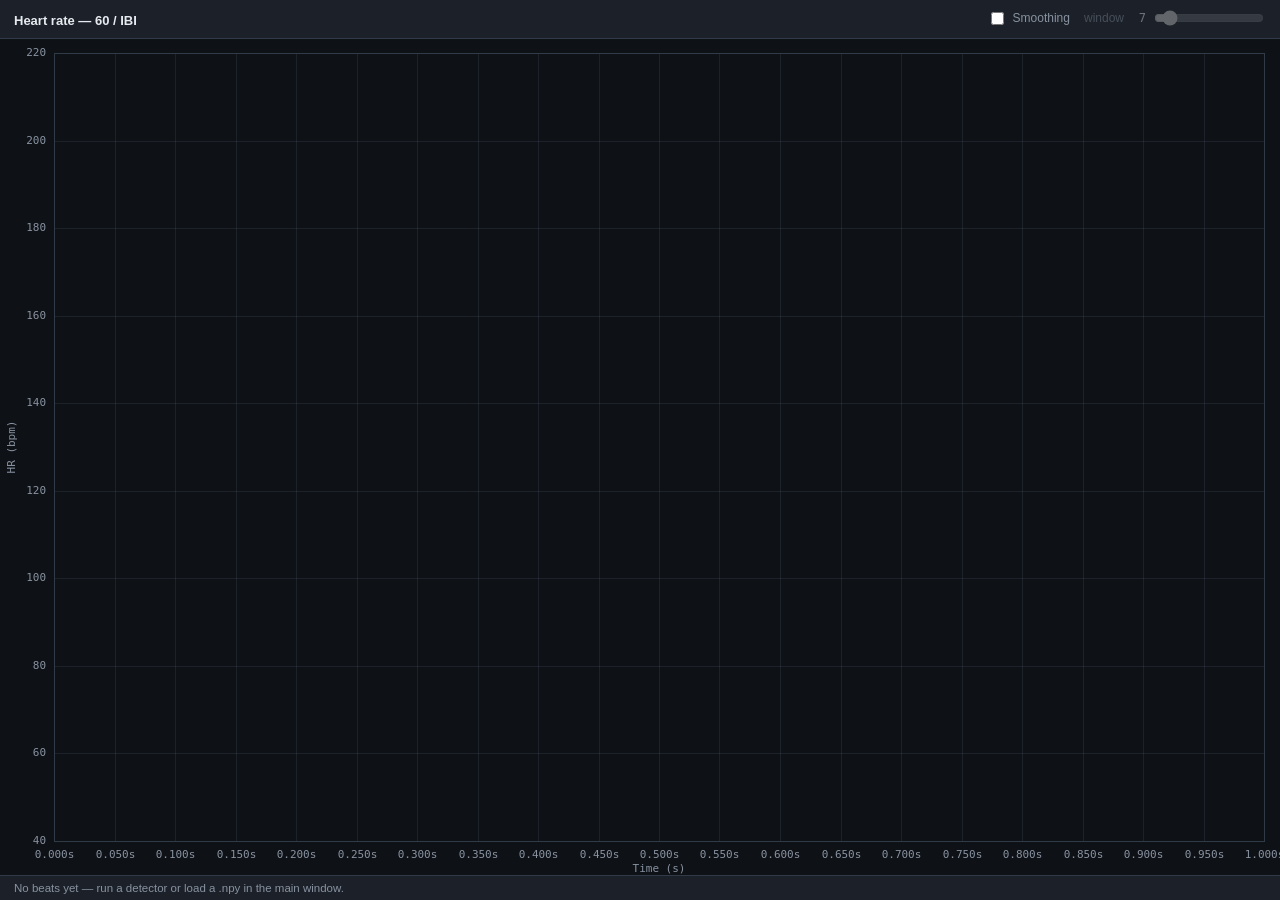
<file: src/beat_app/static/hr.html>
<!doctype html>
<html lang="en">
<head>
  <meta charset="utf-8" />
  <meta name="viewport" content="width=device-width, initial-scale=1" />
  <title>HR — Beat Marker</title>
  <style>
    :root {
      --bg: #0e1116; --panel: #1c2129; --border: #313a47;
      --text: #e6eaf0; --muted: #8892a0; --hr: #46e6a0; --playhead: #ffd23f;
      --grid: rgba(120,140,170,0.14);
    }
    * { box-sizing: border-box; }
    html, body { margin: 0; height: 100%; background: var(--bg); color: var(--text);
      font: 13px/1.4 -apple-system, BlinkMacSystemFont, "Segoe UI", Roboto, sans-serif; }
    body { display: flex; flex-direction: column; height: 100vh; }
    header { display: flex; align-items: baseline; gap: 14px; padding: 8px 14px;
      background: var(--panel); border-bottom: 1px solid var(--border); }
    header #title { font-weight: 600; }
    header #stats { color: var(--muted); font-family: ui-monospace, Menlo, monospace; font-size: 12px; }
    header .controls { margin-left: auto; display: flex; align-items: center; gap: 14px; }
    .ctl { color: var(--muted); display: inline-flex; align-items: center; gap: 6px;
      font-size: 12px; white-space: nowrap; cursor: pointer; }
    .ctl input[type="range"] { width: 110px; accent-color: var(--hr); cursor: pointer; }
    .ctl input[type="checkbox"] { accent-color: var(--hr); cursor: pointer; }
    .ctl.disabled { opacity: 0.4; cursor: default; }
    .ctl.disabled input { cursor: default; }
    #win-val { color: var(--text); font-family: ui-monospace, Menlo, monospace;
      min-width: 16px; text-align: right; display: inline-block; }
    #hr { flex: 1; width: 100%; min-height: 0; display: block; }
    footer { padding: 4px 14px; color: var(--muted); font-size: 11.5px;
      background: var(--panel); border-top: 1px solid var(--border); min-height: 22px; }
  </style>
</head>
<body>
  <header>
    <span id="title">Heart rate — 60 / IBI</span>
    <span id="stats"></span>
    <span class="controls">
      <label class="ctl"><input type="checkbox" id="smooth-toggle" /> Smoothing</label>
      <label class="ctl" id="win-ctl" title="Moving-average window (number of HR points)">
        window <span id="win-val">7</span>
        <input type="range" id="smooth-window" min="5" max="30" step="1" value="7" />
      </label>
    </span>
  </header>
  <canvas id="hr"></canvas>
  <footer id="msg">Waiting for the main window…</footer>

  <script>
  "use strict";
  // Synced with the main Beat Marker window over a same-origin BroadcastChannel.
  const channel = new BroadcastChannel("beatmarker-hr");
  let data = { beats: [], view: { start: 0, end: 1 }, duration: 0, name: "" };
  let playhead = null;

  const canvas = document.getElementById("hr");
  const ctx = canvas.getContext("2d");
  const elTitle = document.getElementById("title");
  const elStats = document.getElementById("stats");
  const elMsg = document.getElementById("msg");
  const elSmoothToggle = document.getElementById("smooth-toggle");
  const elSmoothWindow = document.getElementById("smooth-window");
  const elWinVal = document.getElementById("win-val");
  const elWinCtl = document.getElementById("win-ctl");
  let cssW = 1, cssH = 1;

  // Smoothing: a centred moving average over the HR point series (count-based window).
  let smoothing = false;
  let smoothWin = 7;
  function syncSmoothUI() {
    elSmoothWindow.disabled = !smoothing;
    elWinCtl.classList.toggle("disabled", !smoothing);
    elWinVal.textContent = smoothWin;
  }
  elSmoothToggle.addEventListener("change", () => {
    smoothing = elSmoothToggle.checked; syncSmoothUI(); draw();
  });
  elSmoothWindow.addEventListener("input", () => {
    smoothWin = +elSmoothWindow.value; elWinVal.textContent = smoothWin; if (smoothing) draw();
  });
  syncSmoothUI();

  function movingAverage(pts, w) {
    const k = Math.floor(w / 2);
    return pts.map((p, i) => {
      let sum = 0, n = 0;
      const a = Math.max(0, i - k), b = Math.min(pts.length - 1, i + k);
      for (let j = a; j <= b; j++) { sum += pts[j].hr; n++; }
      return { t: p.t, hr: sum / n };
    });
  }

  function resize() {
    const r = canvas.getBoundingClientRect();
    cssW = Math.max(1, Math.floor(r.width));
    cssH = Math.max(1, Math.floor(r.height));
    const dpr = window.devicePixelRatio || 1;
    canvas.width = Math.floor(cssW * dpr);
    canvas.height = Math.floor(cssH * dpr);
    ctx.setTransform(dpr, 0, 0, dpr, 0, 0);
    draw();
  }
  new ResizeObserver(resize).observe(canvas);

  channel.onmessage = (e) => {
    const d = e.data;
    if (!d) return;
    if (d.type === "state") { data = d; draw(); }
    else if (d.type === "playhead") { playhead = d.t; draw(); }
  };
  // Ask the main window to send its current state (it also pushes on every change).
  channel.postMessage({ type: "ready" });

  const clamp = (v, lo, hi) => Math.max(lo, Math.min(hi, v));

  // Instantaneous HR: one point per consecutive beat pair, at the pair's midpoint.
  function computeHR(beats) {
    const pts = [];
    for (let i = 0; i < beats.length - 1; i++) {
      const ibi = beats[i + 1] - beats[i];
      if (ibi > 1e-6) pts.push({ t: (beats[i] + beats[i + 1]) / 2, hr: 60 / ibi });
    }
    return pts;
  }

  function niceStep(raw) {
    const pow = Math.pow(10, Math.floor(Math.log10(raw)));
    const f = raw / pow;
    return (f >= 5 ? 5 : f >= 2 ? 2 : 1) * pow;
  }

  function draw() {
    ctx.clearRect(0, 0, cssW, cssH);
    const view = data.view || { start: 0, end: 1 };
    const x0 = view.start, x1 = view.end;
    const span = Math.max(1e-6, x1 - x0);

    const pts = computeHR((data.beats || []).slice().sort((a, b) => a - b));
    const visible = pts.filter((p) => p.t >= x0 && p.t <= x1);

    elTitle.textContent = "Heart rate — 60 / IBI" + (data.name ? "  ·  " + data.name : "");

    const M = { l: 54, r: 16, t: 14, b: 34 };
    const pw = cssW - M.l - M.r;
    const ph = cssH - M.t - M.b;
    if (pw <= 0 || ph <= 0) return;

    if (visible.length === 0) {
      elStats.textContent = "";
      elMsg.textContent = (data.beats && data.beats.length)
        ? "No beats in the current window — pan/zoom the main view."
        : "No beats yet — run a detector or load a .npy in the main window.";
      // still draw an empty frame for context
    } else {
      const mean = visible.reduce((s, p) => s + p.hr, 0) / visible.length;
      const hrs = visible.map((p) => p.hr).sort((a, b) => a - b);
      const median = hrs[Math.floor(hrs.length / 2)];
      elStats.textContent =
        `${visible.length} pts · mean ${mean.toFixed(1)} · median ${median.toFixed(1)} bpm`
        + (smoothing ? `  ·  smoothed (w=${smoothWin})` : "");
      elMsg.textContent = `window ${x0.toFixed(2)}–${x1.toFixed(2)} s`;
    }

    // y-domain from visible HR values (fall back to a sane default).
    let lo, hi;
    if (visible.length) {
      lo = Math.min(...visible.map((p) => p.hr));
      hi = Math.max(...visible.map((p) => p.hr));
    } else {
      lo = 60; hi = 200;
    }
    const pad = Math.max(5, 0.08 * (hi - lo));
    lo = Math.max(0, Math.floor((lo - pad) / 10) * 10);
    hi = Math.ceil((hi + pad) / 10) * 10;
    if (hi - lo < 20) hi = lo + 20;

    const tx = (t) => M.l + (t - x0) / span * pw;
    const ty = (hr) => M.t + (1 - (hr - lo) / (hi - lo)) * ph;

    // grid + axes
    ctx.font = "11px ui-monospace, Menlo, monospace";
    ctx.textBaseline = "middle";
    // y grid
    const yStep = niceStep((hi - lo) / 5);
    for (let v = Math.ceil(lo / yStep) * yStep; v <= hi + 1e-6; v += yStep) {
      const y = Math.round(ty(v)) + 0.5;
      ctx.strokeStyle = "rgba(120,140,170,0.14)";
      ctx.beginPath(); ctx.moveTo(M.l, y); ctx.lineTo(M.l + pw, y); ctx.stroke();
      ctx.fillStyle = "#8892a0";
      ctx.textAlign = "right";
      ctx.fillText(String(Math.round(v)), M.l - 8, y);
    }
    // x grid
    const xStep = niceStep(span / Math.max(3, Math.floor(pw / 90)));
    const decimals = Math.max(0, -Math.floor(Math.log10(xStep)) + (xStep < 1 ? 1 : 0));
    ctx.textAlign = "center";
    for (let t = Math.ceil(x0 / xStep) * xStep; t <= x1 + 1e-9; t += xStep) {
      const x = Math.round(tx(t)) + 0.5;
      ctx.strokeStyle = "rgba(120,140,170,0.14)";
      ctx.beginPath(); ctx.moveTo(x, M.t); ctx.lineTo(x, M.t + ph); ctx.stroke();
      ctx.fillStyle = "#8892a0";
      ctx.fillText(t.toFixed(decimals) + "s", x, M.t + ph + 14);
    }
    // axis labels
    ctx.fillStyle = "#8892a0";
    ctx.textAlign = "center";
    ctx.fillText("Time (s)", M.l + pw / 2, cssH - 6);
    ctx.save();
    ctx.translate(12, M.t + ph / 2);
    ctx.rotate(-Math.PI / 2);
    ctx.fillText("HR (bpm)", 0, 0);
    ctx.restore();

    // frame
    ctx.strokeStyle = "#313a47";
    ctx.strokeRect(M.l + 0.5, M.t + 0.5, pw, ph);

    // HR line + markers (clipped to the plot rect so edge segments show partially)
    ctx.save();
    ctx.beginPath(); ctx.rect(M.l, M.t, pw, ph); ctx.clip();

    const drawLine = (series, color, lw) => {
      if (series.length < 2) return;
      ctx.strokeStyle = color; ctx.lineWidth = lw;
      ctx.beginPath();
      series.forEach((p, i) => {
        const X = tx(p.t), Y = ty(p.hr);
        if (i === 0) ctx.moveTo(X, Y); else ctx.lineTo(X, Y);
      });
      ctx.stroke();
    };
    const drawMarkers = (series, color, r) => {
      ctx.fillStyle = color;
      for (const p of series) {
        if (p.t < x0 || p.t > x1) continue;
        ctx.beginPath(); ctx.arc(tx(p.t), ty(p.hr), r, 0, 2 * Math.PI); ctx.fill();
      }
    };

    if (smoothing) {
      drawLine(pts, "rgba(70,230,160,0.22)", 1.0);          // faint raw for context
      const sm = movingAverage(pts, smoothWin);
      drawLine(sm, "#46e6a0", 1.9);
      drawMarkers(sm, "#46e6a0", 2.4);
    } else {
      drawLine(pts, "#46e6a0", 1.6);
      drawMarkers(pts, "#46e6a0", 2.6);
    }

    // playhead
    if (playhead != null && playhead >= x0 && playhead <= x1) {
      const x = Math.round(tx(playhead)) + 0.5;
      ctx.strokeStyle = "#ffd23f";
      ctx.lineWidth = 1.5;
      ctx.beginPath(); ctx.moveTo(x, M.t); ctx.lineTo(x, M.t + ph); ctx.stroke();
    }
    ctx.restore();
  }

  window.addEventListener("beforeunload", () => channel.close());
  resize();
  </script>
</body>
</html>
</file>
